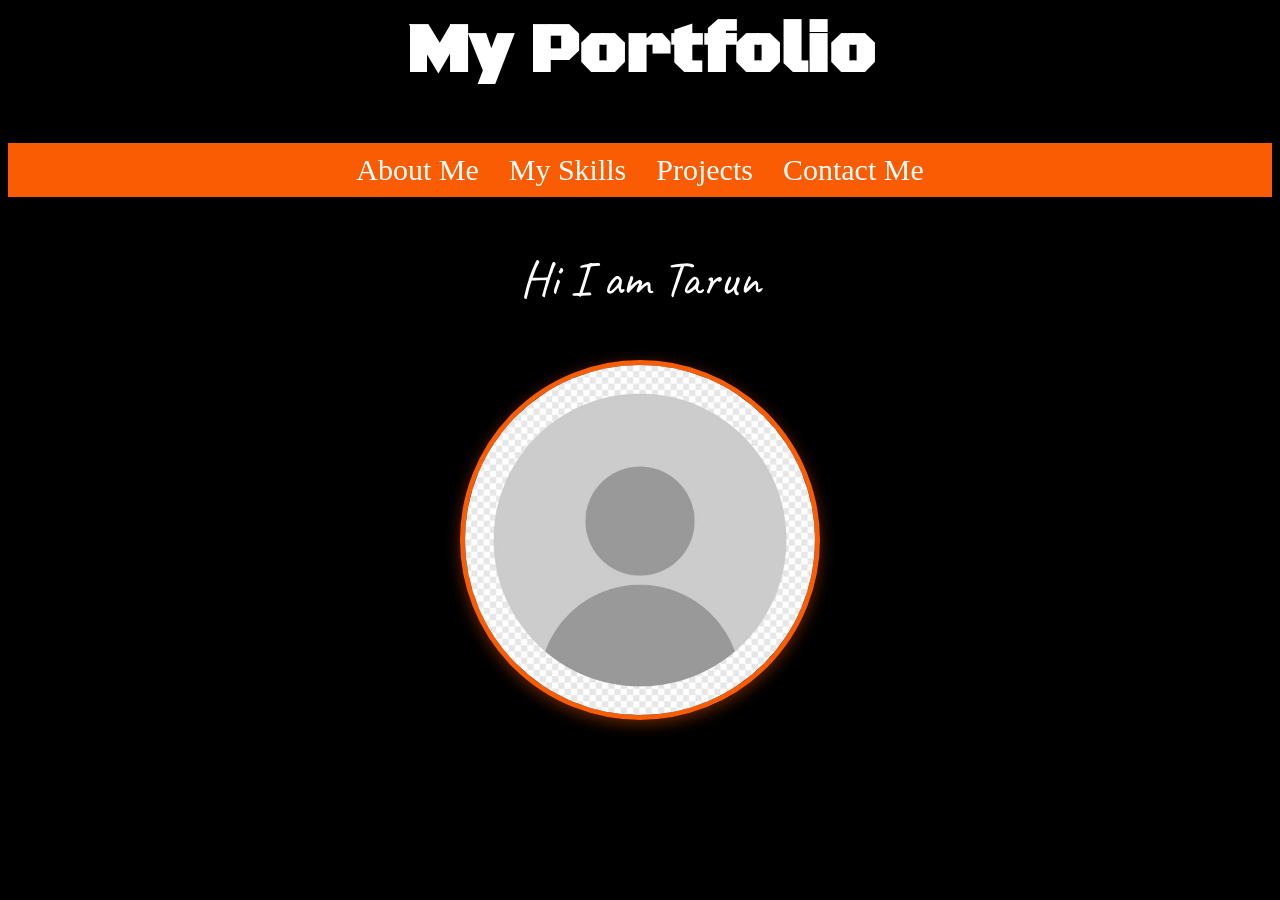
<file: index.html>
<html>

<head>
    <link rel="preconnect" href="https://fonts.googleapis.com">
    <link rel="preconnect" href="https://fonts.gstatic.com" crossorigin>
    <link href="https://fonts.googleapis.com/css2?family=Black+Ops+One&display=swap" rel="stylesheet">


    <link rel="preconnect" href="https://fonts.googleapis.com">
    <link rel="preconnect" href="https://fonts.gstatic.com" crossorigin>
    <link href="https://fonts.googleapis.com/css2?family=Caveat:wght@400..700&display=swap" rel="stylesheet">

    <link rel="stylesheet" href="style.css">
    <title>My Portfolio</title>
</head>

<body>
    <h1 align="center" class="portfolio-title"><a href="index.html">My Portfolio</a></h1>
    <nav>

        <ul>
            <li><a href="about.html">About Me</a></li>
            <li><a href="skills.html">My Skills</a></li>
            <li><a href="projects.html">Projects</a></li>
            <li><a href="contact.html">Contact Me</a></li>
        </ul>
    </nav>
    <div class="intro">
        <p>Hi I am Tarun</p>
        <div class="profile-container">
            <img src="photo.jpg" class="profile-img">
        </div>
    </div>

</body>

</html>
</file>
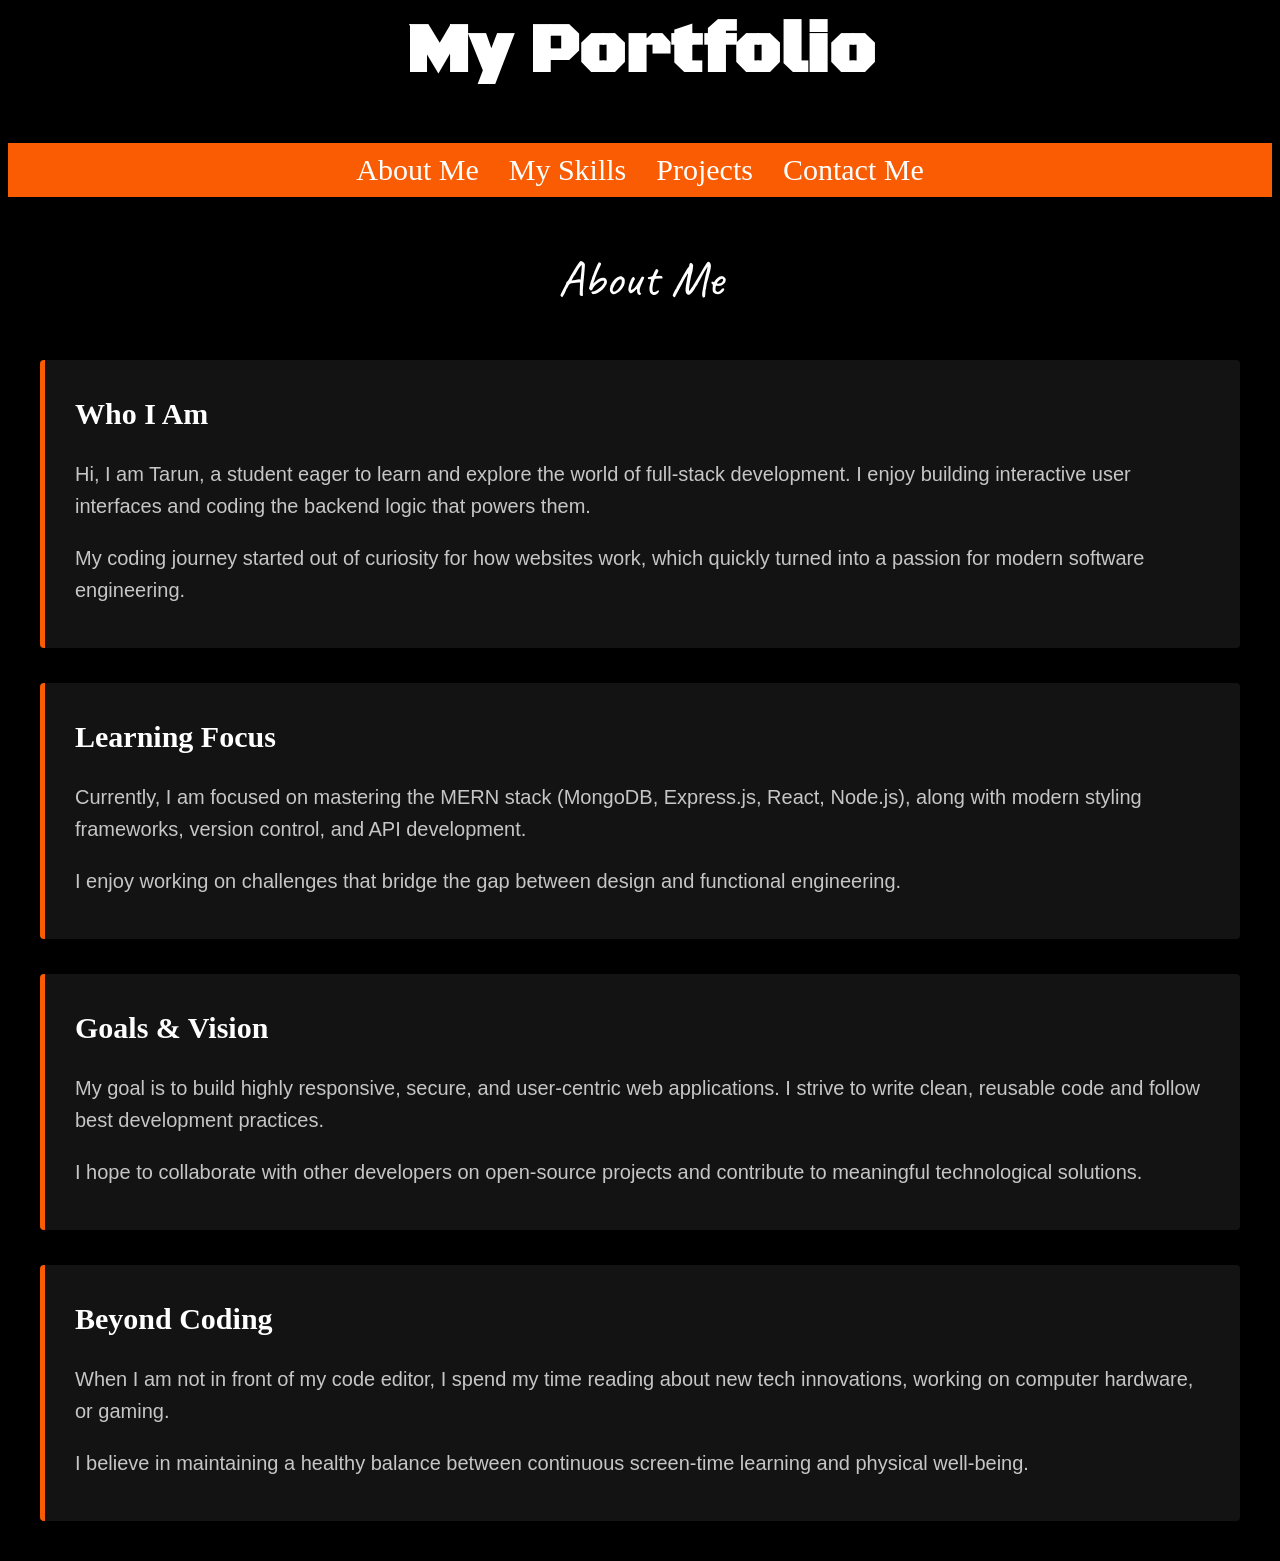
<file: about.html>
<html>

<head>
    <link rel="preconnect" href="https://fonts.googleapis.com">
    <link rel="preconnect" href="https://fonts.gstatic.com" crossorigin>
    <link href="https://fonts.googleapis.com/css2?family=Black+Ops+One&display=swap" rel="stylesheet">


    <link rel="preconnect" href="https://fonts.googleapis.com">
    <link rel="preconnect" href="https://fonts.gstatic.com" crossorigin>
    <link href="https://fonts.googleapis.com/css2?family=Caveat:wght@400..700&display=swap" rel="stylesheet">

    <link rel="stylesheet" href="style.css">

</head>

<body>
    <h1 align="center" class="portfolio-title"><a href="index.html">My Portfolio</a></h1>
    <nav>

        <ul>
            <li><a href="about.html">About Me</a></li>
            <li><a href="skills.html">My Skills</a></li>
            <li><a href="projects.html">Projects</a></li>
            <li><a href="contact.html">Contact Me</a></li>
        </ul>
    </nav>
    <div class="intro">
        <p>About Me</p>
        <div class="about-grid">
            <div class="about-card">
                <h2>Who I Am</h2>
                <p>Hi, I am Tarun, a student eager to learn and explore the world of full-stack development. I enjoy
                    building interactive user interfaces and coding the backend logic that powers them.</p>
                <p>My coding journey started out of curiosity for how websites work, which quickly turned into a passion
                    for modern software engineering.</p>
            </div>
            <div class="about-card">
                <h2>Learning Focus</h2>
                <p>Currently, I am focused on mastering the MERN stack (MongoDB, Express.js, React, Node.js), along with
                    modern styling frameworks, version control, and API development.</p>
                <p>I enjoy working on challenges that bridge the gap between design and functional engineering.</p>
            </div>
            <div class="about-card">
                <h2>Goals & Vision</h2>
                <p>My goal is to build highly responsive, secure, and user-centric web applications. I strive to write
                    clean, reusable code and follow best development practices.</p>
                <p>I hope to collaborate with other developers on open-source projects and contribute to meaningful
                    technological solutions.</p>
            </div>
            <div class="about-card">
                <h2>Beyond Coding</h2>
                <p>When I am not in front of my code editor, I spend my time reading about new tech innovations, working
                    on computer hardware, or gaming.</p>
                <p>I believe in maintaining a healthy balance between continuous screen-time learning and physical
                    well-being.</p>
            </div>
        </div>
    </div>
</body>

</html>
</file>
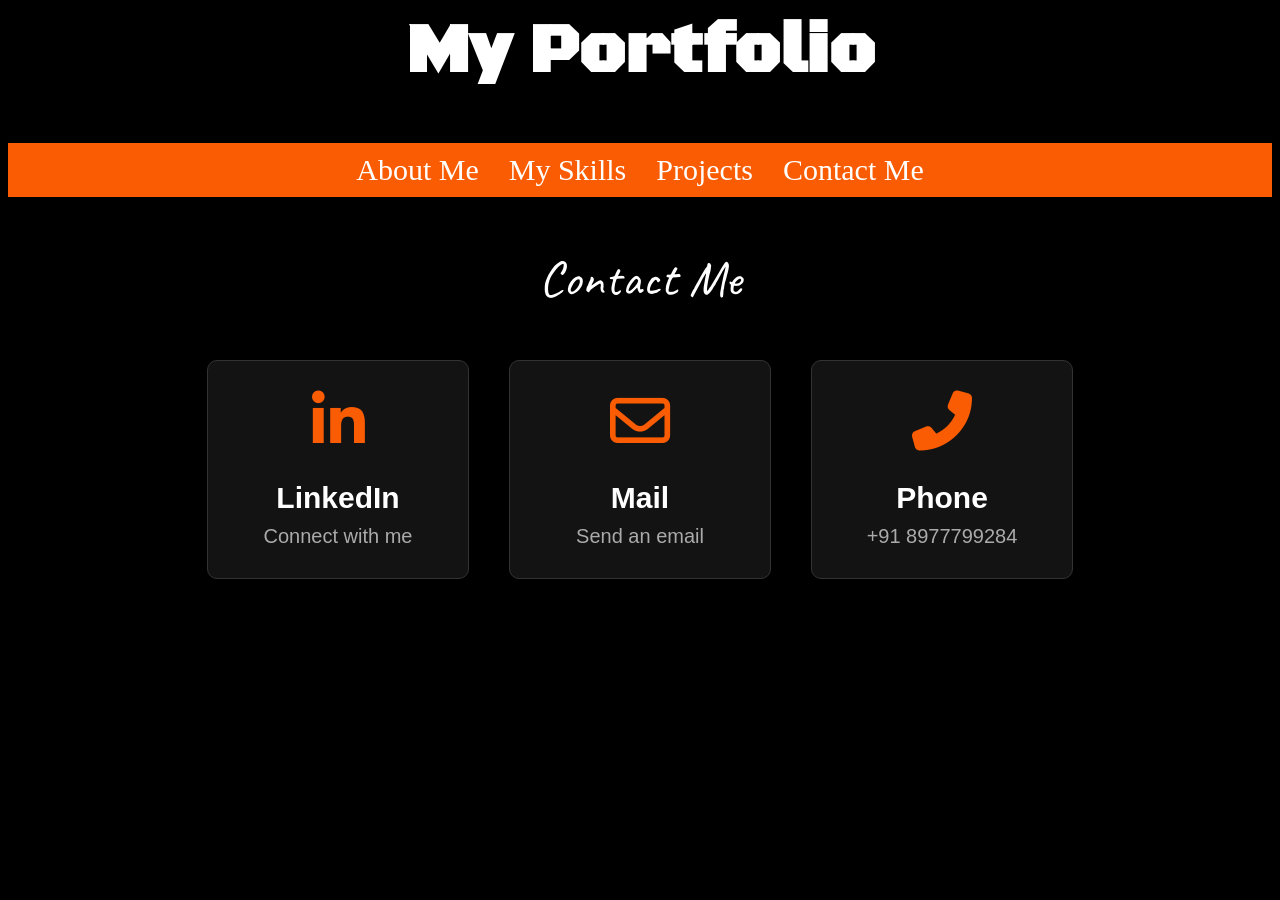
<file: contact.html>
<html>

<head>
    <link rel="preconnect" href="https://fonts.googleapis.com">
    <link rel="preconnect" href="https://fonts.gstatic.com" crossorigin>
    <link href="https://fonts.googleapis.com/css2?family=Black+Ops+One&display=swap" rel="stylesheet">


    <link rel="preconnect" href="https://fonts.googleapis.com">
    <link rel="preconnect" href="https://fonts.gstatic.com" crossorigin>
    <link href="https://fonts.googleapis.com/css2?family=Caveat:wght@400..700&display=swap" rel="stylesheet">

    <!-- FontAwesome for Icons/Logos -->
    <link rel="stylesheet" href="https://cdnjs.cloudflare.com/ajax/libs/font-awesome/6.4.0/css/all.min.css">

    <link rel="stylesheet" href="style.css">

</head>

<body>
    <h1 align="center" class="portfolio-title"><a href="index.html">My Portfolio</a></h1>
    <nav>
        <ul>
            <li><a href="about.html">About Me</a></li>
            <li><a href="skills.html">My Skills</a></li>
            <li><a href="projects.html">Projects</a></li>
            <li><a href="contact.html">Contact Me</a></li>
        </ul>
    </nav>
    <div class="intro">
        <p>Contact Me</p>
        <div class="contact-container">
            <!-- LinkedIn Card -->
            <a href="https://www.linkedin.com/in/tarun-mainampudi-491210382/" target="_blank"
                style="text-decoration: none;">
                <div class="contact-card">
                    <i class="fab fa-linkedin-in"></i>
                    <span>LinkedIn</span>
                    <p>Connect with me</p>
                </div>
            </a>

            <!-- Mail Card -->
            <a href="mailto:huestarun@gmail.com" style="text-decoration: none;">
                <div class="contact-card">
                    <i class="far fa-envelope"></i>
                    <span>Mail</span>
                    <p>Send an email</p>
                </div>
            </a>

            <!-- Phone Card -->
            <div class="contact-card" onclick="copyPhone()">
                <i class="fas fa-phone-alt"></i>
                <span>Phone</span>
                <p>+91 8977799284</p>

            </div>
        </div>
    </div>
</body>

</html>
</file>
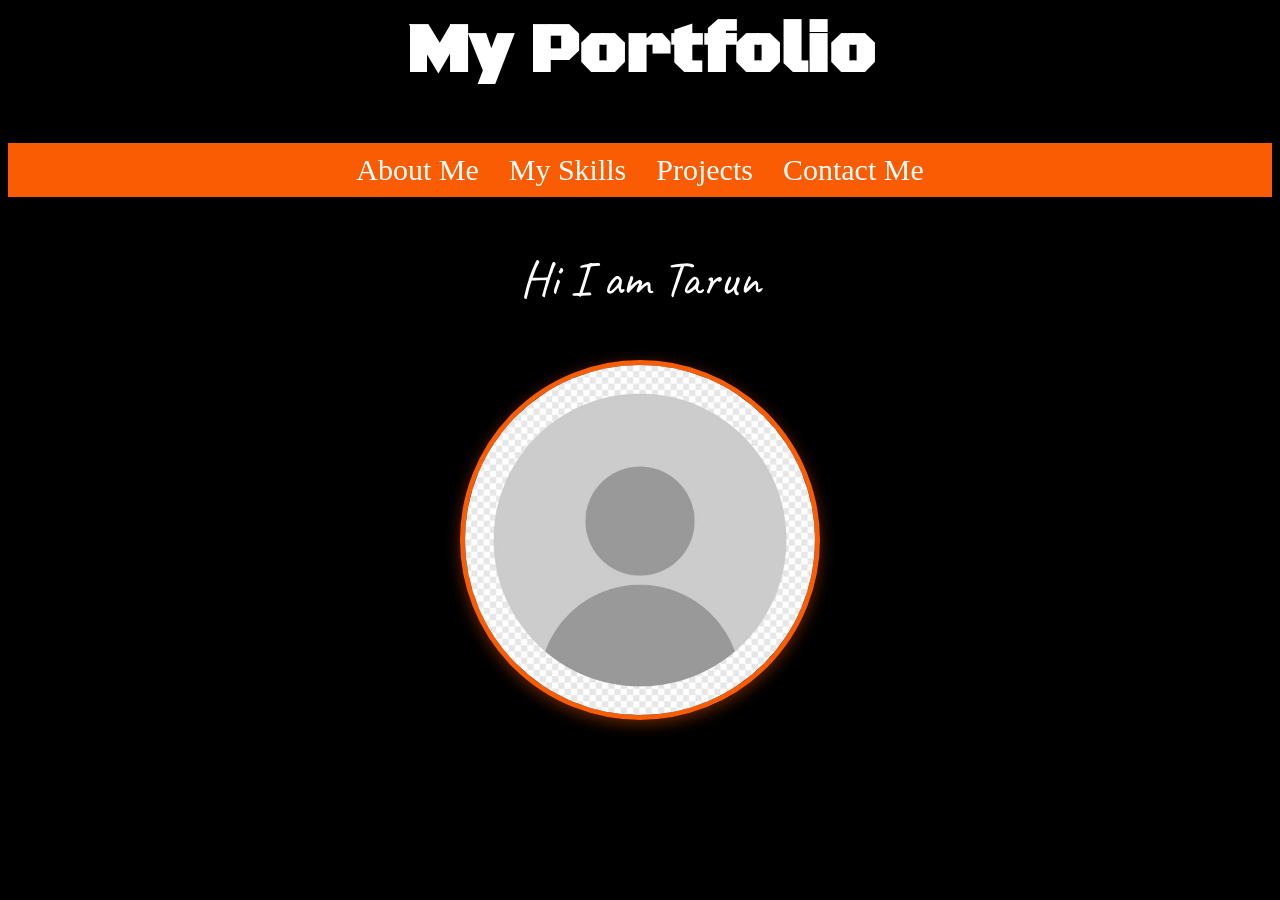
<file: portfolio.html>
<html>

<head>
    <link rel="preconnect" href="https://fonts.googleapis.com">
    <link rel="preconnect" href="https://fonts.gstatic.com" crossorigin>
    <link href="https://fonts.googleapis.com/css2?family=Black+Ops+One&display=swap" rel="stylesheet">


    <link rel="preconnect" href="https://fonts.googleapis.com">
    <link rel="preconnect" href="https://fonts.gstatic.com" crossorigin>
    <link href="https://fonts.googleapis.com/css2?family=Caveat:wght@400..700&display=swap" rel="stylesheet">

    <link rel="stylesheet" href="style.css">
    <title>My Portfolio</title>
</head>

<body>
    <h1 align="center" class="portfolio-title"><a href="portfolio.html">My Portfolio</a></h1>
    <nav>

        <ul>
            <li><a href="about.html">About Me</a></li>
            <li><a href="skills.html">My Skills</a></li>
            <li><a href="projects.html">Projects</a></li>
            <li><a href="contact.html">Contact Me</a></li>
        </ul>
    </nav>
    <div class="intro">
        <p>Hi I am Tarun</p>
        <div class="profile-container">
            <img src="photo.jpg" class="profile-img">
        </div>
    </div>

</body>

</html>
</file>
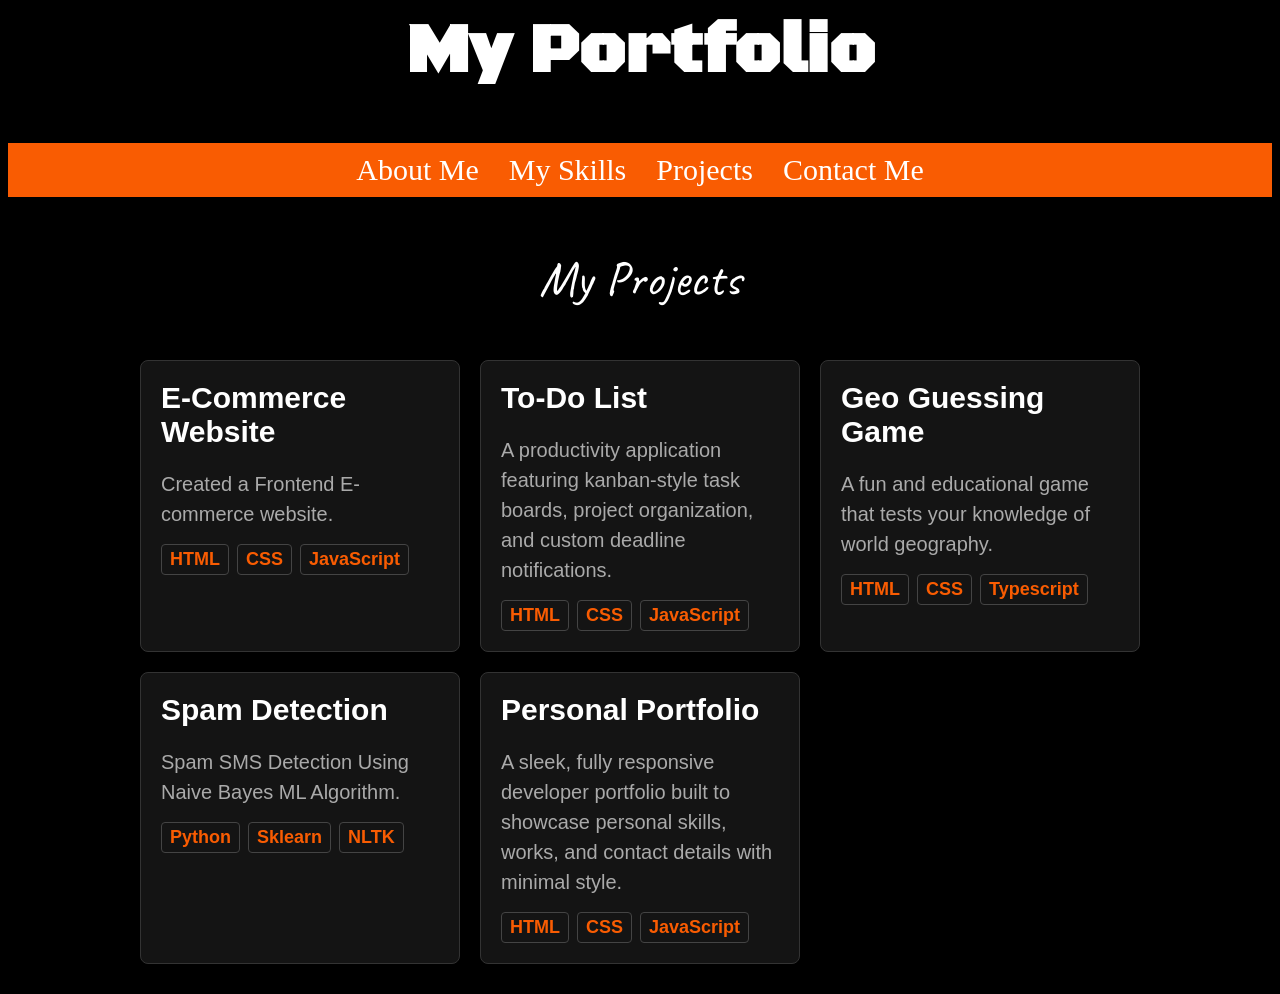
<file: projects.html>
<html>

<head>
    <link rel="preconnect" href="https://fonts.googleapis.com">
    <link rel="preconnect" href="https://fonts.gstatic.com" crossorigin>
    <link href="https://fonts.googleapis.com/css2?family=Black+Ops+One&display=swap" rel="stylesheet">


    <link rel="preconnect" href="https://fonts.googleapis.com">
    <link rel="preconnect" href="https://fonts.gstatic.com" crossorigin>
    <link href="https://fonts.googleapis.com/css2?family=Caveat:wght@400..700&display=swap" rel="stylesheet">

    <link rel="stylesheet" href="style.css">

</head>

<body>
    <h1 align="center" class="portfolio-title"><a href="index.html">My Portfolio</a></h1>
    <nav>

        <ul>
            <li><a href="about.html">About Me</a></li>
            <li><a href="skills.html">My Skills</a></li>
            <li><a href="projects.html">Projects</a></li>
            <li><a href="contact.html">Contact Me</a></li>
        </ul>
    </nav>
    <div class="intro">
        <p>My Projects</p>
        <div class="projects-grid">
            <div class="project-card">
                <h3>E-Commerce Website</h3>
                <p>Created a Frontend E-commerce website.</p>
                <div class="project-tech">
                    <span>HTML</span>
                    <span>CSS</span>
                    <span>JavaScript</span>

                </div>
            </div>
            <div class="project-card">
                <h3>To-Do List</h3>
                <p>A productivity application featuring kanban-style task boards, project organization, and custom
                    deadline notifications.</p>
                <div class="project-tech">
                    <span>HTML</span>
                    <span>CSS</span>
                    <span>JavaScript</span>
                </div>
            </div>
            <div class="project-card">
                <h3>Geo Guessing Game</h3>
                <p>A fun and educational game that tests your knowledge of world geography.</p>
                <div class="project-tech">
                    <span>HTML</span>
                    <span>CSS</span>
                    <span>Typescript</span>
                </div>
            </div>
            <div class="project-card">
                <h3>Spam Detection</h3>
                <p>Spam SMS Detection Using Naive Bayes ML Algorithm.</p>
                <div class="project-tech">
                    <span>Python</span>
                    <span>Sklearn</span>
                    <span>NLTK</span>
                </div>
            </div>
            <div class="project-card">
                <h3>Personal Portfolio</h3>
                <p>A sleek, fully responsive developer portfolio built to showcase personal skills, works, and contact
                    details with minimal style.</p>
                <div class="project-tech">
                    <span>HTML</span>
                    <span>CSS</span>
                    <span>JavaScript</span>
                </div>
            </div>
        </div>
    </div>
</body>

</html>
</file>
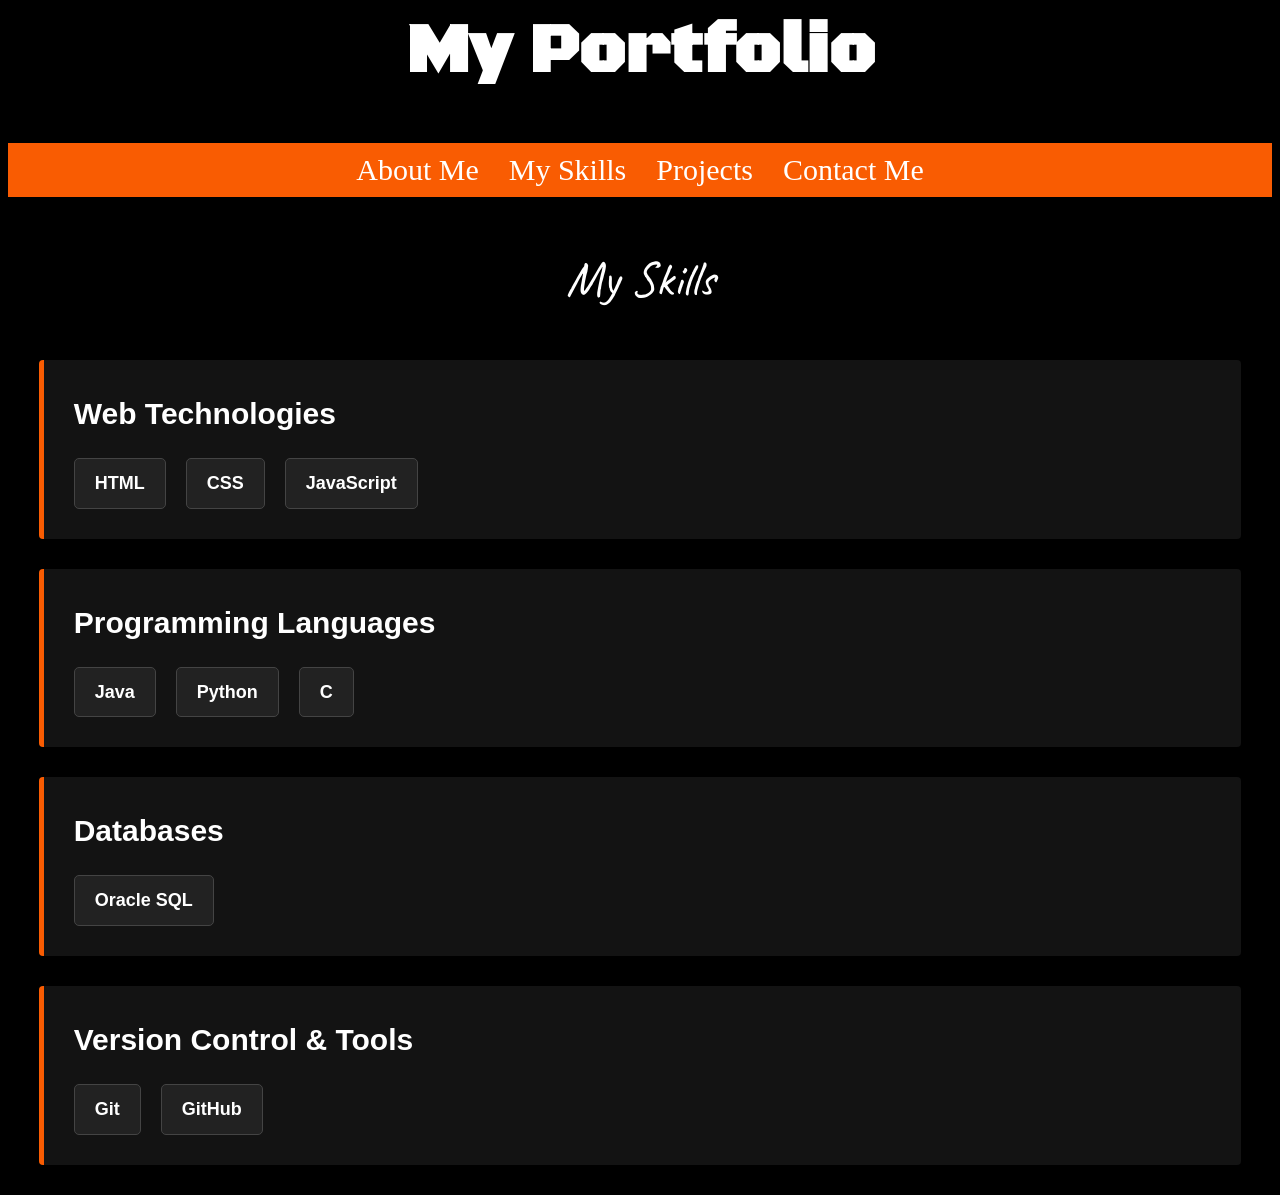
<file: skills.html>
<html>

<head>
    <link rel="preconnect" href="https://fonts.googleapis.com">
    <link rel="preconnect" href="https://fonts.gstatic.com" crossorigin>
    <link href="https://fonts.googleapis.com/css2?family=Black+Ops+One&display=swap" rel="stylesheet">


    <link rel="preconnect" href="https://fonts.googleapis.com">
    <link rel="preconnect" href="https://fonts.gstatic.com" crossorigin>
    <link href="https://fonts.googleapis.com/css2?family=Caveat:wght@400..700&display=swap" rel="stylesheet">

    <link rel="stylesheet" href="style.css">

</head>

<body>
    <h1 align="center" class="portfolio-title"><a href="index.html">My Portfolio</a></h1>
    <nav>

        <ul>
            <li><a href="about.html">About Me</a></li>
            <li><a href="skills.html">My Skills</a></li>
            <li><a href="projects.html">Projects</a></li>
            <li><a href="contact.html">Contact Me</a></li>
        </ul>
    </nav>
    <div class="intro">
        <p>My Skills</p>

        <div class="skills-card">
            <h2>Web Technologies</h2>
            <div class="skills-list">
                <div class="skill-tag">HTML</div>
                <div class="skill-tag">CSS</div>
                <div class="skill-tag">JavaScript</div>
            </div>
        </div>

        <div class="skills-card">
            <h2>Programming Languages</h2>
            <div class="skills-list">
                <div class="skill-tag">Java</div>
                <div class="skill-tag">Python</div>
                <div class="skill-tag">C</div>
            </div>
        </div>

        <div class="skills-card">
            <h2>Databases</h2>
            <div class="skills-list">
                <div class="skill-tag">Oracle SQL</div>
            </div>
        </div>

        <div class="skills-card">
            <h2>Version Control & Tools</h2>
            <div class="skills-list">
                <div class="skill-tag">Git</div>
                <div class="skill-tag">GitHub</div>
            </div>
        </div>
    </div>
</body>

</html>
</file>
<file: style.css>
.portfolio-title {
    font-family: 'Black Ops One', cursive;
    font-size: 70px;
    text-decoration: none;

}

a {
    text-decoration: none;
    color: #ffffff;
}

nav {
    position: sticky;
    top: 0;
    z-index: 10;
}

nav ul {
    list-style-type: none;
    display: flex;
    justify-content: center;
    gap: 30px;
    background-color: #f95c02;
    font-size: 30px;
    padding: 10px;
}

nav ul li a {
    text-decoration: none;
    color: #ffffff;
}

body {
    background-color: #000000;
    color: #ffffff
}

p {
    text-align: center;
    font-size: 24px;
}

.intro p {
    font-size: 50px;
    text-align: center;
    font-family: 'Caveat', cursive;
}

.profile-container {
    display: flex;
    justify-content: center;
    align-items: center;
    margin: 25px auto 20px auto;
}

.profile-img {
    width: 350px;
    height: 350px;
    border-radius: 50%;
    object-fit: cover;
    border: 5px solid #f95c02;
    box-shadow: 0 4px 15px rgba(249, 92, 2, 0.4);
}

.intro .skills {
    display: grid;
    justify-content: center;
    justify-items: center;
    grid-template-columns: 1fr 1fr 1fr;
    text-align: center;
    gap: 20px;
}

.container {
    width: 550px;
    height: 350px;
    background-color: #00d9ff;
    border-radius: 25px;
    padding: 20px;
}

h3 {
    text-align: center;
    font-size: 26px;
    color: #ffffff
}

hr {
    height: 2px;
    background-color: rgb(0, 0, 0);
    border: none;
}

.about-box {
    background-color: #111111;
    border-left: 5px solid #f95c02;
    padding: 30px;
    margin: 30px auto;
    max-width: 800px;
    border-radius: 4px;
    box-shadow: 0 4px 10px rgba(0, 0, 0, 0.5);
    line-height: 1.6;
}

.about-box p {
    font-size: 20px;
    text-align: left;
    margin-bottom: 15px;
    font-family: sans-serif;
    color: #ffffff;
}

.about-box h2 {
    color: #ffffff;
    font-size: 30px;
    margin-top: 0;
    margin-bottom: 20px;
}

.skills-list {
    display: flex;
    flex-wrap: wrap;
    justify-content: center;
    gap: 25px;
    margin: 35px auto;
    max-width: 800px;
}

.skill-tag {
    background-color: #222222;
    border: 1px solid #444444;
    border-radius: 5px;
    padding: 10px 20px;
    font-size: 18px;
    color: #ffffff;
    font-family: sans-serif;
    font-weight: bold;
}

.skills-card {
    background-color: #131313;
    border-left: 5px solid #f95c02;
    padding: 30px;
    border-radius: 4px;
    box-shadow: 0 4px 10px rgba(0, 0, 0, 0.5);
    margin: 30px auto;
    max-width: 1200px;
    width: 90%;
    line-height: 1.6;
}

.skills-card h2 {
    color: #ffffff;
    font-size: 30px;
    margin-top: 0;
    margin-bottom: 20px;
    font-family: sans-serif;
}

.skills-card .skills-list {
    display: flex;
    flex-wrap: wrap;
    justify-content: flex-start;
    gap: 20px;
    margin: 10px 0 0 0;
    max-width: 100%;
}


.projects-grid {
    display: grid;
    grid-template-columns: repeat(auto-fit, minmax(300px, 1fr));
    gap: 20px;
    margin: 30px auto;
    max-width: 1000px;
    padding: 0 20px;
}

.project-card {
    background-color: #141414;
    border: 1px solid #333333;
    border-radius: 8px;
    padding: 20px;
    box-shadow: 0 4px 8px rgba(0, 0, 0, 0.3);
    transition: transform 0.2s, border-color 0.2s;
}

.project-card h3 {
    margin-top: 0;
    margin-bottom: 10px;
    color: #ffffff;
    font-size: 30px;
    text-align: left;
    font-family: sans-serif;
}

.project-card p {
    color: #aaaaaa;
    font-size: 20px;
    text-align: left;
    line-height: 1.5;
    font-family: sans-serif;
    margin-bottom: 15px;
}

.project-tech {
    display: flex;
    flex-wrap: wrap;
    gap: 8px;
}

.project-tech span {
    background-color: #141414;
    border: 1px solid #444444;
    border-radius: 4px;
    padding: 4px 8px;
    font-size: 18px;
    color: #f95c02;
    font-family: sans-serif;
    font-weight: bold;
}

.contact-container {
    display: flex;
    justify-content: center;
    gap: 40px;
    margin: 50px auto;
    max-width: 900px;
    flex-wrap: wrap;
}

.contact-card {
    background-color: #141313;
    border: 1px solid #333333;
    border-radius: 10px;
    width: 220px;
    padding: 30px 20px;
    text-align: center;
    cursor: pointer;
    display: flex;
    flex-direction: column;
    align-items: center;
    justify-content: center;
}

.contact-card i {
    font-size: 60px;
    color: #f95c02;
    margin-bottom: 20px;
}

.contact-card span {
    font-family: sans-serif;
    font-size: 30px;
    font-weight: bold;
    color: #ffffff;
    margin-top: 10px;
}

.contact-card p {
    font-family: sans-serif;
    font-size: 20px;
    color: #aaaaaa;
    margin: 10px 0 0 0;
}

.about-grid {
    display: flex;
    flex-direction: column;
    gap: 35px;
    max-width: 1200px;
    margin: 40px auto;
    padding: 0 20px;
}

.about-card {
    background-color: #131313;
    border-left: 5px solid #f95c02;
    padding: 30px;
    border-radius: 4px;
    box-shadow: 0 4px 10px rgba(0, 0, 0, 0.5);
    line-height: 1.6;
    transition: transform 0.2s;
}

.about-card h2 {
    color: #ffffff;
    font-size: 30px;
    margin-top: 0;
    margin-bottom: 15px;
}

.about-card p {
    font-size: 20px;
    text-align: left;
    margin-bottom: 12px;
    font-family: sans-serif;
    color: #c7c6c6;
}
</file>
